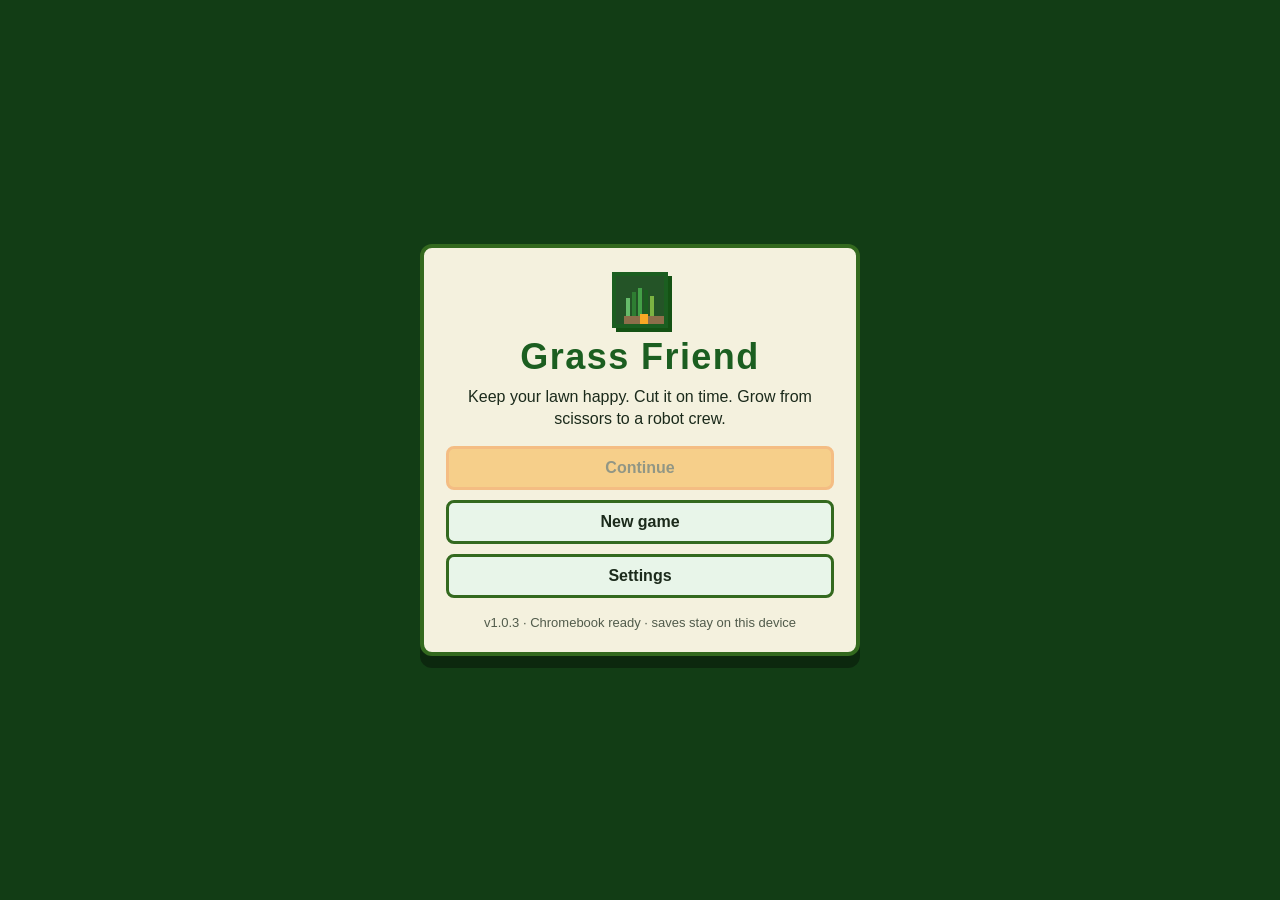
<file: index.html>
<!DOCTYPE html>
<html lang="en">
  <head>
    <meta charset="utf-8" />
    <meta name="viewport" content="width=device-width, initial-scale=1, user-scalable=no" />
    <meta name="theme-color" content="#1b5e20" />
    <title>Grass Friend</title>
    <link rel="stylesheet" href="css/style.css" />
  </head>
  <body>
    <div id="app">
      <canvas id="game" width="320" height="240">Grass Friend needs a canvas.</canvas>
      <div id="hud"></div>
      <div id="overlay"></div>
    </div>
    <noscript>
      <p>Grass Friend needs JavaScript. Turn it on in Chrome to play.</p>
    </noscript>
    <script type="module" src="js/main.js"></script>
  </body>
</html>
</file>
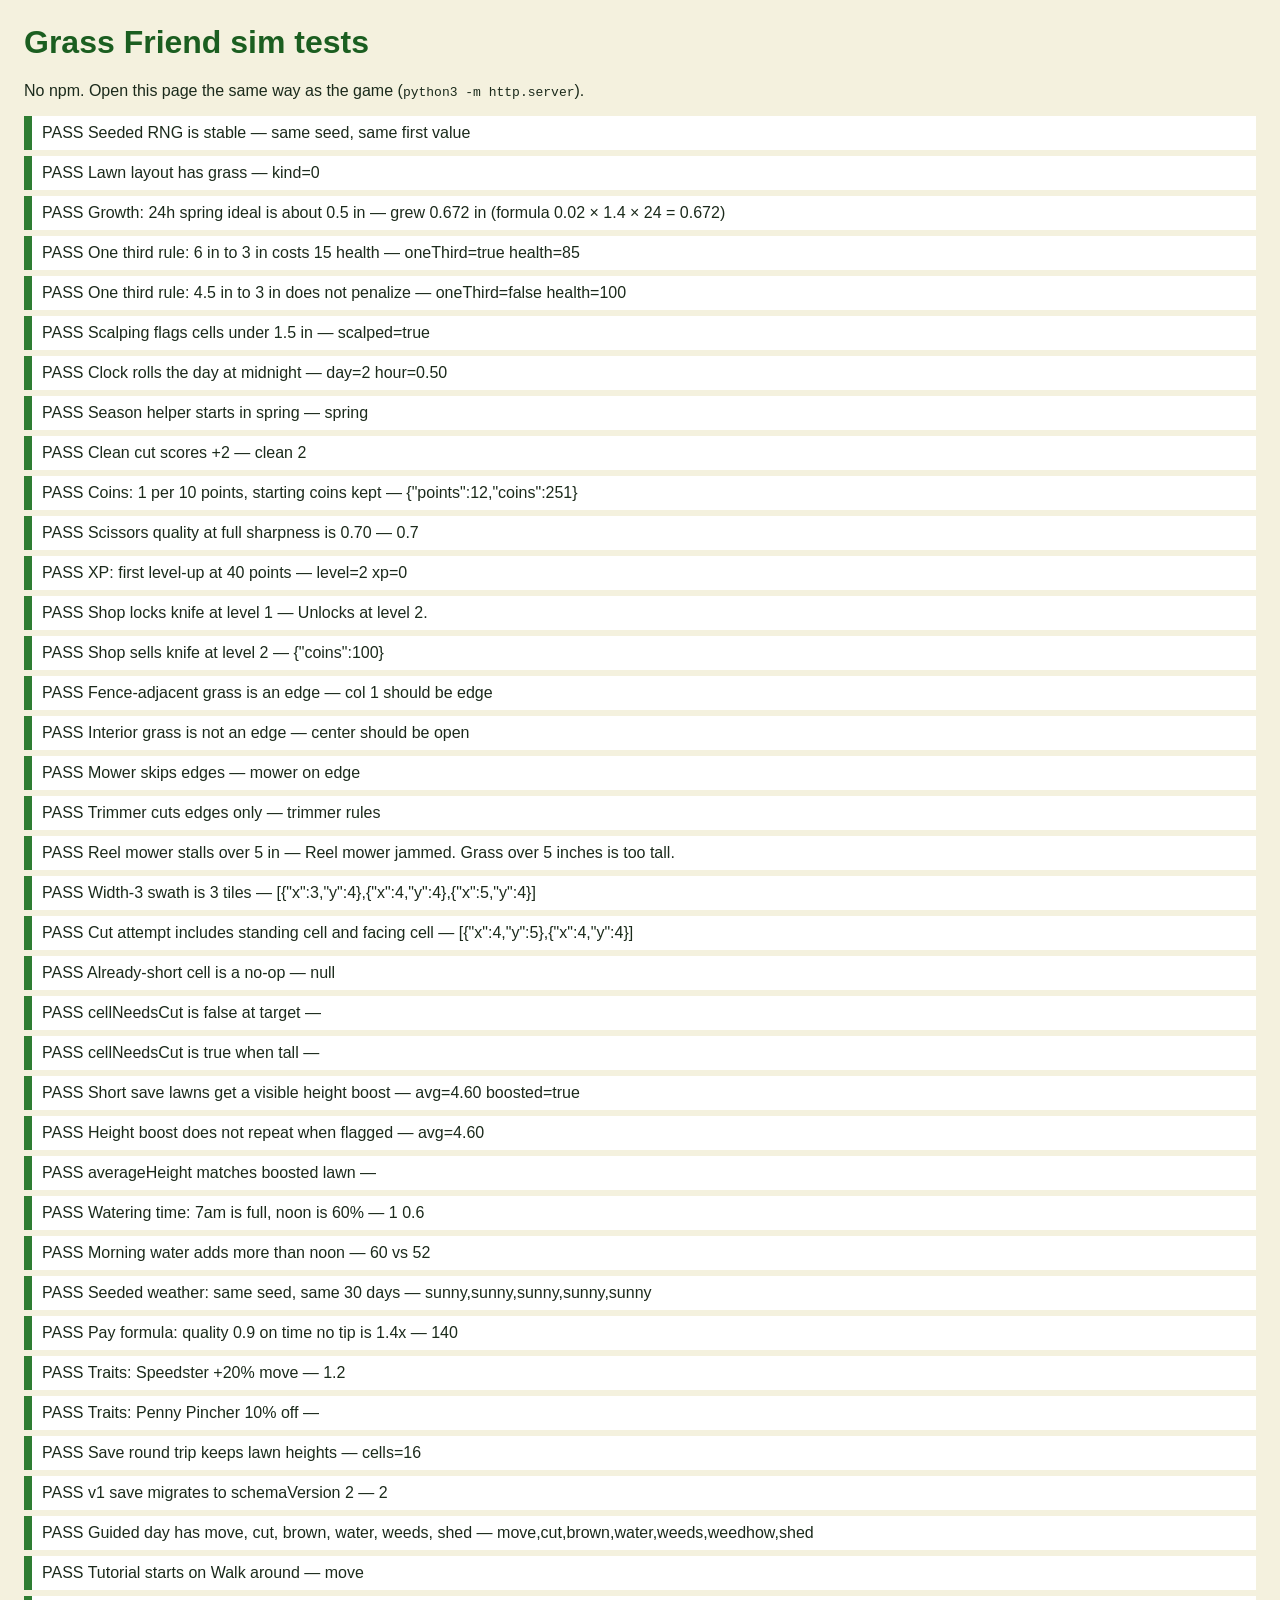
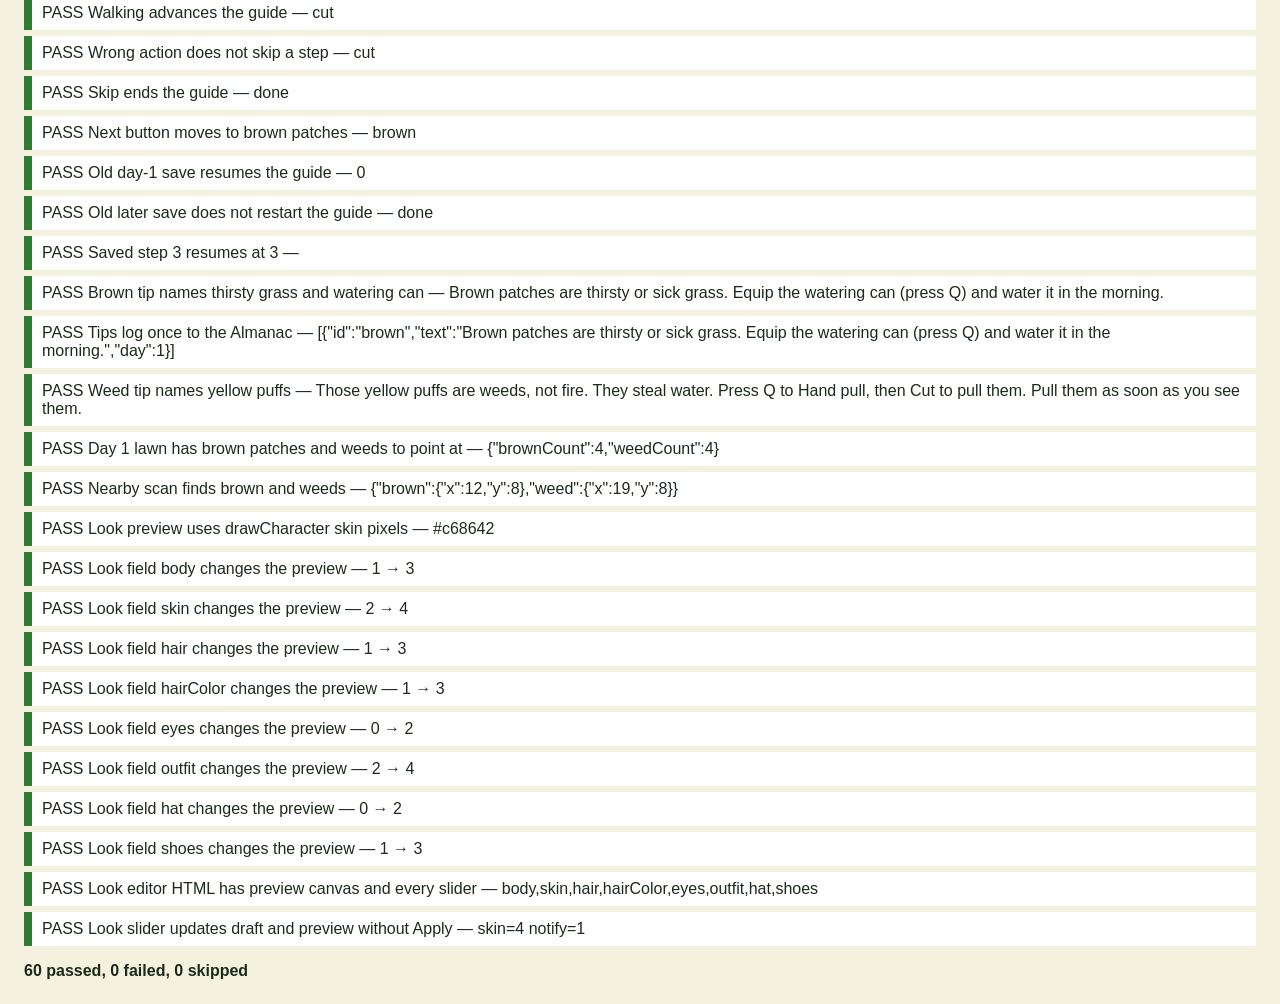
<file: tests/index.html>
<!DOCTYPE html>
<html lang="en">
  <head>
    <meta charset="utf-8" />
    <meta name="viewport" content="width=device-width, initial-scale=1" />
    <title>Grass Friend tests</title>
    <style>
      body {
        font-family: "Trebuchet MS", Verdana, sans-serif;
        background: #f4f1de;
        color: #1b2a1b;
        margin: 24px;
      }
      h1 {
        color: #1b5e20;
      }
      .row {
        padding: 8px 10px;
        margin: 6px 0;
        border-left: 8px solid #999;
        background: #fff;
      }
      .row.pass {
        border-color: #2e7d32;
      }
      .row.fail {
        border-color: #c62828;
      }
      .row.skip {
        border-color: #f9a825;
      }
      #summary {
        font-weight: 700;
        margin-top: 16px;
      }
    </style>
  </head>
  <body>
    <h1>Grass Friend sim tests</h1>
    <p>No npm. Open this page the same way as the game (<code>python3 -m http.server</code>).</p>
    <div id="results"></div>
    <p id="summary"></p>
    <script type="module" src="tests.js"></script>
  </body>
</html>
</file>
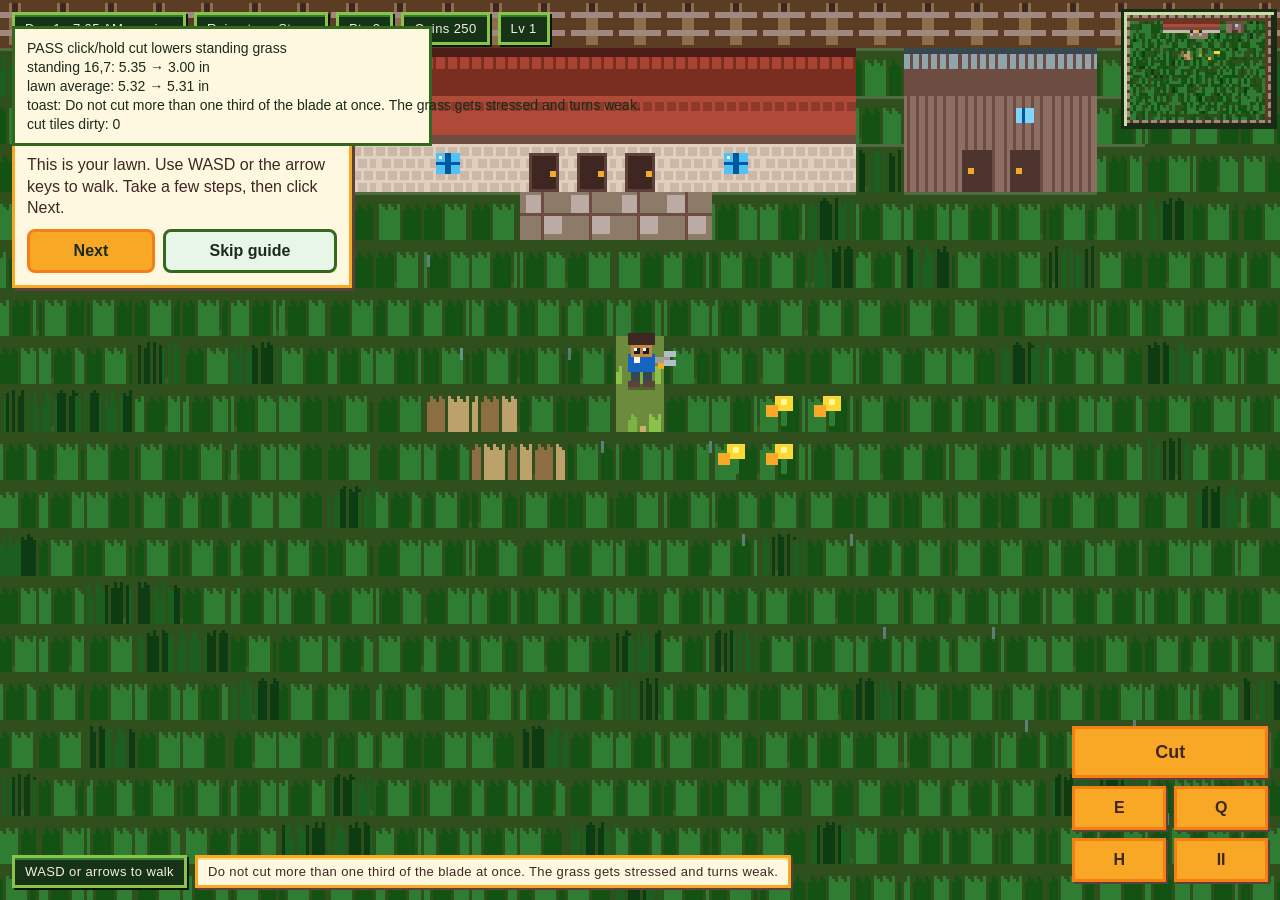
<file: tests/play-smoke.html>
<!DOCTYPE html>
<html lang="en">
  <head>
    <meta charset="utf-8" />
    <title>Grass Friend cut smoke</title>
    <link rel="stylesheet" href="../css/style.css" />
    <style>
      #report {
        position: absolute;
        left: 12px;
        top: 12px;
        z-index: 20;
        background: #fff8e1;
        color: #1b2a1b;
        padding: 10px 12px;
        border: 3px solid #33691e;
        max-width: 420px;
        font: 14px/1.35 "Trebuchet MS", sans-serif;
      }
      #app {
        height: 100vh;
      }
    </style>
  </head>
  <body>
    <div id="app">
      <canvas id="game" width="320" height="240"></canvas>
      <div id="hud"></div>
      <div id="overlay"></div>
    </div>
    <pre id="report">Running cut smoke…</pre>
    <script type="module">
      import { bindInput, beginFrame, endFrame, holdVirtual } from "../js/input.js";
      import { Game } from "../js/game.js";
      import { averageHeight, indexOf } from "../js/sim/lawn.js";
      import { tileAt } from "../js/entities/player.js";

      async function loadJson(url) {
        const res = await fetch(url);
        if (!res.ok) throw new Error(`Failed to load ${url}`);
        return res.json();
      }

      const report = document.getElementById("report");
      const dataUrl = (name) => new URL(`../js/data/${name}`, import.meta.url);
      const [
        config, tools, difficulty, shop, tips, care, weather, traits, neighbors, jobTypes, upgrades,
      ] = await Promise.all([
        loadJson(dataUrl("config.json")),
        loadJson(dataUrl("tools.json")),
        loadJson(dataUrl("difficulty.json")),
        loadJson(dataUrl("shop.json")),
        loadJson(dataUrl("tips.json")),
        loadJson(dataUrl("care.json")),
        loadJson(dataUrl("weather.json")),
        loadJson(dataUrl("traits.json")),
        loadJson(dataUrl("neighbors.json")),
        loadJson(dataUrl("jobs.json")),
        loadJson(dataUrl("upgrades.json")),
      ]);

      bindInput();
      const game = new Game(config, tools, difficulty, shop, tips, care, weather, traits, neighbors, jobTypes, upgrades, {
        canvas: document.getElementById("game"),
        hud: document.getElementById("hud"),
        overlay: document.getElementById("overlay"),
        app: document.getElementById("app"),
      });
      game.start();
      game.startNewGame("normal");

      const lawn = game.state.lawn;
      const origin = tileAt(game.state.player, config.tileSize);
      const standing = indexOf(lawn, origin.x, origin.y);
      const beforeCell = lawn.heightArr[standing];
      const beforeAvg = averageHeight(lawn);

      function tick(dt) {
        beginFrame();
        game.scenes.update(dt, game);
        endFrame();
        game.scenes.draw(game.ctx, game);
      }

      holdVirtual("use", true);
      for (let i = 0; i < 8; i++) tick(1 / 30);
      holdVirtual("use", false);
      tick(1 / 30);
      for (let i = 0; i < 4; i++) tick(1 / 30);

      const afterCell = lawn.heightArr[standing];
      const afterAvg = averageHeight(lawn);
      const dropped = afterCell < beforeCell - 0.04;
      const lines = [
        dropped ? "PASS click/hold cut lowers standing grass" : "FAIL standing grass did not drop",
        `standing ${origin.x},${origin.y}: ${beforeCell.toFixed(2)} → ${afterCell.toFixed(2)} in`,
        `lawn average: ${beforeAvg.toFixed(2)} → ${afterAvg.toFixed(2)} in`,
        `toast: ${game.hud.toast?.textContent || "(none)"}`,
        `cut tiles dirty: ${[...lawn.dirty].filter((v) => v).length}`,
      ];
      report.textContent = lines.join("\n");
      document.title = dropped ? "PASS cut smoke" : "FAIL cut smoke";
      window.__cutSmoke = { dropped, beforeCell, afterCell, beforeAvg, afterAvg };
    </script>
  </body>
</html>
</file>
<file: css/style.css>
:root {
  --soil: #1b3d1a;
  --lawn: #2e7d32;
  --leaf: #81c784;
  --paper: #f4f1de;
  --ink: #1b2a1b;
  --accent: #f9a825;
  --danger: #c62828;
  --shadow: rgba(0, 0, 0, 0.35);
  --font: "Noto Sans", Arimo, Roboto, "Segoe UI", Verdana, sans-serif;
}

* {
  box-sizing: border-box;
}

html,
body {
  margin: 0;
  height: 100%;
  background: #0d1f10;
  color: var(--paper);
  font-family: var(--font);
  overflow: hidden;
  user-select: none;
  -webkit-user-select: none;
}

#app {
  position: relative;
  width: 100%;
  height: 100%;
  background: radial-gradient(ellipse at top, #245427, #0d1f10 70%);
}

#game {
  display: block;
  width: 100%;
  height: 100%;
  image-rendering: pixelated;
  image-rendering: crisp-edges;
  touch-action: none;
}

#hud,
#overlay {
  position: absolute;
  inset: 0;
  pointer-events: none;
}

#hud {
  z-index: 3;
}

#overlay {
  z-index: 6;
}

#hud.active,
#overlay.active {
  pointer-events: none;
}

#overlay.active {
  pointer-events: auto;
  display: grid;
  place-items: center;
  background: rgba(8, 20, 8, 0.45);
}

#hud:not(.active),
#overlay:not(.active) {
  display: none;
}

.hud-bar {
  position: absolute;
  left: 12px;
  right: 12px;
  display: flex;
  flex-wrap: wrap;
  gap: 8px;
  pointer-events: none;
}

.hud-top {
  top: 12px;
}

.hud-mid {
  top: 52px;
}

.hud-bottom {
  bottom: 12px;
}

.hidden {
  display: none !important;
}

.hud-chip {
  background: #163318;
  color: var(--paper);
  border: 3px solid #8bc34a;
  border-radius: 0;
  box-shadow: inset 0 2px 0 #2e7d32, 2px 2px 0 #0a160a;
  padding: 6px 10px;
  font-size: 13px;
  letter-spacing: 0.03em;
  image-rendering: pixelated;
}

.hud-chip.hidden {
  display: none;
}

#hud-toast {
  background: #fff8e1;
  color: #3e2723;
  border-color: var(--accent);
  box-shadow: inset 0 2px 0 #ffe082, 2px 2px 0 #5d4037;
}

.hud-coach {
  position: absolute;
  left: 12px;
  top: 96px;
  width: min(340px, calc(100% - 24px));
  background: #fff8e1;
  color: #3e2723;
  border: 3px solid #f9a825;
  box-shadow: 3px 3px 0 #5d4037;
  padding: 10px 12px 12px;
  pointer-events: auto;
  z-index: 4;
}

.hud-coach-kicker {
  font-size: 12px;
  font-weight: 700;
  color: #e65100;
  margin-bottom: 4px;
}

.hud-coach h3 {
  margin: 0 0 6px;
  font-size: 18px;
  color: #1b5e20;
}

.hud-coach p {
  margin: 0 0 10px;
  line-height: 1.35;
}

.hud-coach-btns {
  display: flex;
  gap: 8px;
  flex-wrap: wrap;
}

.hud-coach-btns .btn {
  min-height: 44px;
  flex: 1 1 auto;
}

.panel {
  width: min(440px, calc(100% - 32px));
  max-height: calc(100% - 32px);
  overflow: auto;
  background: var(--paper);
  color: var(--ink);
  border: 4px solid #33691e;
  border-radius: 12px;
  padding: 24px 22px 20px;
  box-shadow: 0 12px 0 var(--shadow);
}

.title-panel {
  text-align: center;
}

.logo-mark {
  width: 56px;
  height: 56px;
  margin: 0 auto 8px;
  image-rendering: pixelated;
  background:
    linear-gradient(#f9a825, #f9a825) 24px 38px / 8px 10px no-repeat,
    linear-gradient(#66bb6a, #66bb6a) 10px 22px / 4px 18px no-repeat,
    linear-gradient(#2e7d32, #2e7d32) 16px 16px / 4px 24px no-repeat,
    linear-gradient(#43a047, #43a047) 22px 12px / 4px 28px no-repeat,
    linear-gradient(#1b5e20, #1b5e20) 28px 14px / 4px 26px no-repeat,
    linear-gradient(#7cb342, #7cb342) 34px 20px / 4px 20px no-repeat,
    linear-gradient(#8d6e4a, #8d6e4a) 8px 40px / 40px 8px no-repeat,
    #245427;
  border: 4px solid #1b5e20;
  box-shadow: 4px 4px 0 #145214;
}

h1,
h2 {
  margin: 0 0 8px;
}

h1 {
  font-size: 36px;
  letter-spacing: 0.04em;
  color: #1b5e20;
}

.tagline,
.fine,
.field span {
  margin: 0 0 16px;
  line-height: 1.4;
}

.fine {
  font-size: 13px;
  opacity: 0.75;
  margin-bottom: 0;
}

.btn-col {
  display: flex;
  flex-direction: column;
  gap: 10px;
  margin: 16px 0;
}

.btn {
  appearance: none;
  font: inherit;
  font-weight: 700;
  padding: 10px 14px;
  border-radius: 8px;
  border: 3px solid #33691e;
  background: #e8f5e9;
  color: var(--ink);
  cursor: pointer;
}

.btn:hover:not(:disabled) {
  background: #c8e6c9;
}

.btn.primary {
  background: #f9a825;
  border-color: #f57f17;
}

.btn.primary:hover:not(:disabled) {
  background: #ffb300;
}

.btn.danger {
  background: #ffebee;
  border-color: var(--danger);
  color: var(--danger);
}

.btn:disabled {
  opacity: 0.45;
  cursor: not-allowed;
}

.field {
  display: flex;
  flex-direction: column;
  gap: 4px;
  margin-bottom: 12px;
  font-weight: 700;
}

.field span {
  font-weight: 400;
  margin: 0;
}

.debug-panel {
  position: absolute;
  right: 12px;
  top: 56px;
  width: 200px;
  background: rgba(0, 0, 0, 0.8);
  color: #c5e1a5;
  border: 2px solid #aed581;
  padding: 10px;
  font-size: 12px;
  pointer-events: auto;
  display: flex;
  flex-direction: column;
  gap: 6px;
  z-index: 5;
}

.debug-panel button {
  font: inherit;
  cursor: pointer;
}

.panel.wide {
  width: min(560px, calc(100% - 24px));
  max-height: calc(100% - 32px);
  overflow: auto;
}

.tabs,
.btn-row {
  display: flex;
  gap: 8px;
  margin: 8px 0 12px;
  flex-wrap: wrap;
}

.shop-list {
  display: flex;
  flex-direction: column;
  gap: 8px;
  max-height: 42vh;
  overflow: auto;
}

.shop-row {
  display: flex;
  justify-content: space-between;
  gap: 12px;
  align-items: center;
  background: #e8f5e9;
  border: 2px solid #a5d6a7;
  border-radius: 8px;
  padding: 8px 10px;
}

.score-list {
  list-style: none;
  padding: 0;
  margin: 0 0 12px;
}

.score-list li {
  display: flex;
  justify-content: space-between;
  padding: 4px 0;
  border-bottom: 1px solid #c8e6c9;
}

.tip {
  background: #fff8e1;
  border-left: 6px solid #f9a825;
  padding: 8px 10px;
  color: #3e2723;
}

.mini-bar {
  position: relative;
  height: 18px;
  background: #cfd8dc;
  border: 2px solid #455a64;
  margin-top: 10px;
}

.mini-green {
  position: absolute;
  left: 38%;
  width: 24%;
  top: 0;
  bottom: 0;
  background: #81c784;
}

.mini-bar b {
  position: absolute;
  top: -2px;
  width: 4px;
  height: 20px;
  background: #212121;
  transform: translateX(-2px);
}

.almanac-list {
  list-style: none;
  padding: 0;
  max-height: 45vh;
  overflow: auto;
}

.almanac-list li {
  margin: 0 0 10px;
  padding: 8px;
  background: #e8f5e9;
  border-radius: 8px;
}

.almanac-list li.locked {
  opacity: 0.55;
}

.almanac-list p {
  margin: 4px 0 0;
}

.trait-list {
  display: flex;
  flex-direction: column;
  gap: 6px;
  max-height: 28vh;
  overflow: auto;
  margin-bottom: 10px;
}

.trait {
  background: #e8f5e9;
  padding: 6px 8px;
  border-radius: 6px;
}

.trait.on {
  background: #fff8e1;
  border: 2px solid #f9a825;
}

.settings-look-title {
  margin: 16px 0 4px;
  font-size: 18px;
  color: #1b5e20;
}

.look-preview-wrap {
  display: grid;
  grid-template-columns: 96px 1fr;
  gap: 12px;
  align-items: start;
  margin: 8px 0 12px;
}

.look-preview-stage {
  position: sticky;
  top: 0;
  z-index: 1;
  text-align: center;
  background: var(--paper);
  padding-bottom: 4px;
}

.look-preview {
  display: block;
  width: 96px;
  height: 112px;
  image-rendering: pixelated;
  image-rendering: crisp-edges;
  border: 3px solid #33691e;
  background: #5a8f32;
  margin: 0 auto;
}

.look-preview-caption {
  margin-top: 6px;
}

.look-grid {
  display: grid;
  grid-template-columns: 1fr 1fr;
  gap: 8px;
}

.look-grid .field {
  margin-bottom: 0;
  font-size: 13px;
}

.look-grid input[type="range"] {
  width: 100%;
  min-height: 32px;
}

@media (max-width: 560px) {
  .look-preview-wrap {
    grid-template-columns: 1fr;
  }

  .look-preview-stage {
    display: flex;
    align-items: center;
    gap: 10px;
    justify-content: center;
  }

  .look-preview {
    width: 72px;
    height: 84px;
  }
}

.touch-layer {
  position: absolute;
  inset: 0;
  pointer-events: none;
  z-index: 4;
}

.stick {
  position: absolute;
  left: 18px;
  bottom: 18px;
  width: 110px;
  height: 110px;
  border-radius: 50%;
  background: rgba(255, 255, 255, 0.18);
  border: 3px solid #c8e6c9;
  pointer-events: auto;
}

.stick i {
  position: absolute;
  width: 36px;
  height: 36px;
  border-radius: 50%;
  background: #f9a825;
  left: 37px;
  top: 37px;
}

.touch-btns {
  position: absolute;
  right: 12px;
  bottom: 18px;
  display: flex;
  flex-wrap: wrap;
  width: 160px;
  gap: 8px;
  pointer-events: auto;
}

.touch-btns button {
  flex: 1 0 44%;
  min-height: 44px;
  font: inherit;
  font-weight: 700;
  border: 3px solid #f57f17;
  background: #f9a825;
  color: #3e2723;
  box-shadow: 2px 2px 0 #5d4037;
}

.touch-btns button[data-k="use"] {
  flex: 1 0 100%;
  min-height: 52px;
  font-size: 18px;
}

.touch-layer.click-only .stick {
  display: none;
}

.touch-layer.click-only .touch-btns {
  width: auto;
  max-width: 200px;
}

#overlay.active ~ .touch-layer {
  visibility: hidden;
  pointer-events: none;
}

body.reduced-motion * {
  transition: none !important;
}

noscript p {
  padding: 24px;
}
</file>
